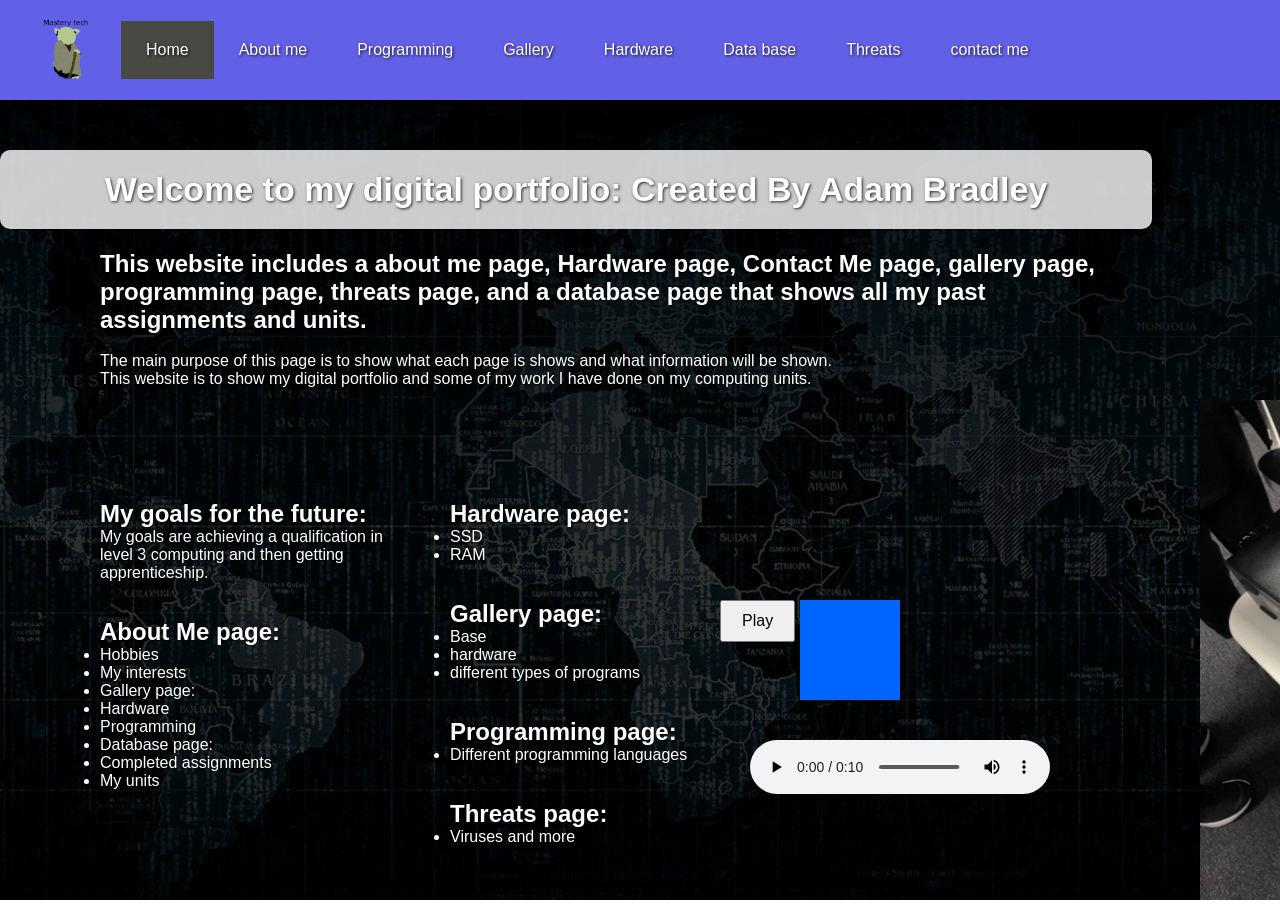
<file: Index.html>
<!DOCTYPE html>

<html lang="en"> 
<head>
    <title>My digital portoflio - Home</title>
    <meta name="viewport" content="width=device-width, initial-scale=1.0">
    <link rel="stylesheet" type="text/css" href="visuals.css">
    <link rel="icon" type="image/x-icon" href="Logo.ico">
    <meta charset="utf-8">
</head>
<body>
<div class="back">
    </div>
    
<div class="index"></div>
    <div class="box-area"></div>
        <div class="cube" id="b"></div>
        <div class="audio-container">
            <audio controls>
                <source src="Sound.mp3" type="audio/mpeg">
            </audio>
        </div>
<button class="play-button" onclick="document.getElementById('b').classList.add('move')">Play</button>

<div class="navbar">
    <div class="logo">
<a href="index.html"><img src="Logo.png" alt="Logo"></a>
    </div>
    <ul class="topnav">
        <li><a class="active" href="index.html">Home</a></li>
        <li><a href="aboutme.html">About me</a></li>
        <li><a href="programming.html">Programming</a></li>
        <li><a href="gallery.html">Gallery</a></li>
        <li><a href="hardware.html">Hardware</a></li>
        <li><a href="Database.html">Data base</a></li>
        <li><a href="Threats.html">Threats</a></li>
        <li><a href="Contactme.html" >contact me</a></li>
   </ul>
</div>

<div class="welcome">
<h1>Welcome to my digital portfolio: Created By Adam Bradley</h1>
</div>

<div class="main">
<h2>This website includes a about me page, Hardware page, Contact Me page, gallery page, programming page, threats page, and a database page that shows all my past assignments and units.</h2>
<br>
<p>The main purpose of this page is to show what each page is shows and what information will be shown.</p>
<p>This website is to show my digital portfolio and some of my work I have done on my computing units.</p>
</div>

<div class="goals">

<h2>My goals for the future:</h2>
<p> My goals are achieving a qualification in level 3 computing and then getting apprenticeship.</p>
<br><br>
<h2>About Me page:</h2>
<ul>
<li>Hobbies</li>
<li>My interests</li>
<li>Gallery page:</li>
<li>Hardware</li>
<li>Programming</li>
<li>Database page:</li>
<li>Completed assignments</li>
<li>My units</li>
</ul>
</div>

<div class="extracontent">
<h2>Hardware page:</h2>
<ul>
<li>SSD</li>
<li>RAM</li>
</ul>
<br><br>
<h2>Gallery page:</h2>
<ul>
<li>Base</li>
<li>hardware</li>
<li>different types of programs</li>
</ul>
<br><br>
<h2>Programming page:</h2>
<ul>
<li>Different programming languages</li>
</ul>
<br><br>
<h2>Threats page:</h2>
<ul>
<li>Viruses and more</li>
</ul>
</div>

<div class="base">
    <a href="gallery.html"><img src="base.jpg" alt="Image" width="400" height="500"></a>
</div>
</body>
</html>
</file>
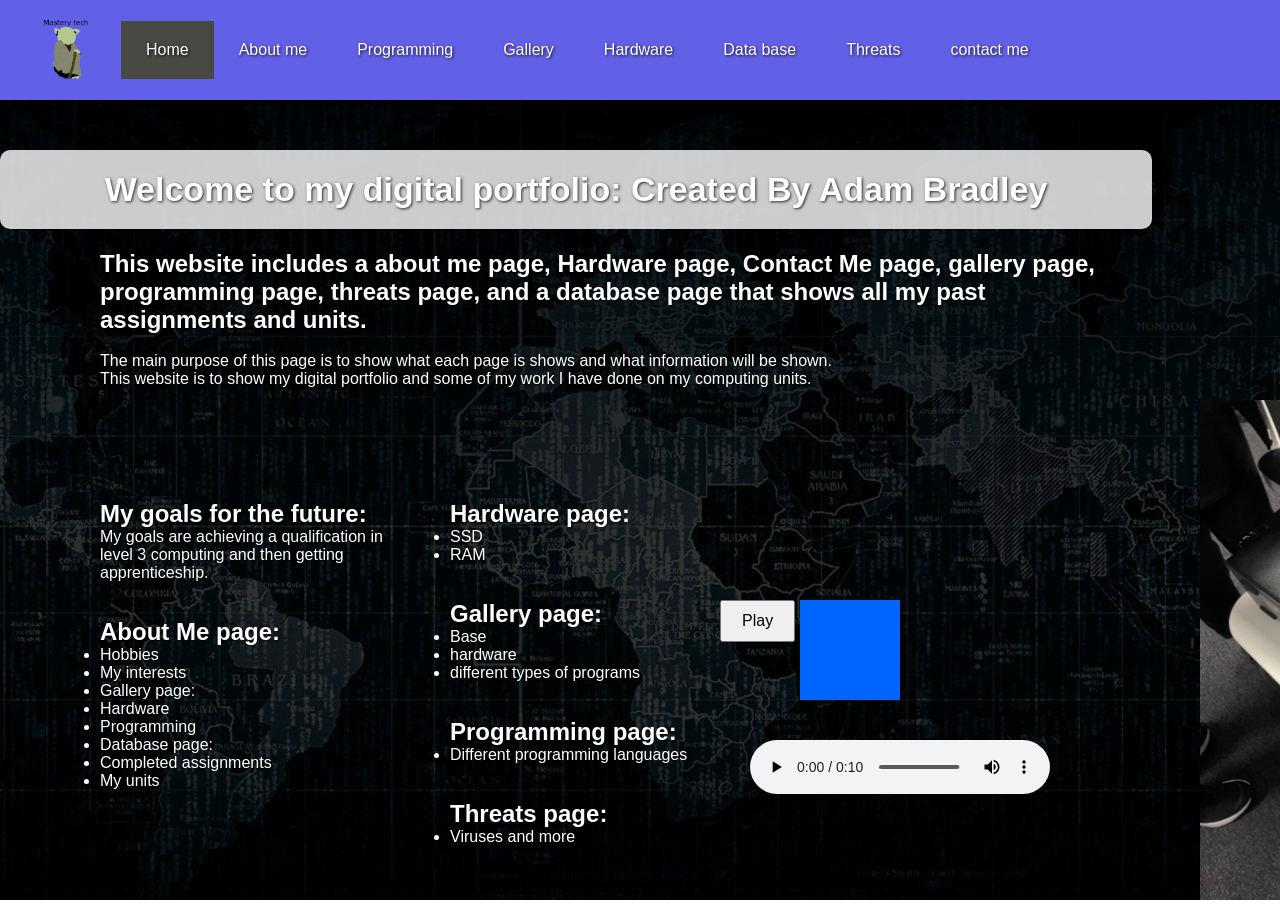
<file: index.html>
<!DOCTYPE html>

<html lang="en"> 
<head>
    <title>My digital portoflio - Home</title>
    <meta name="viewport" content="width=device-width, initial-scale=1.0">
    <link rel="stylesheet" type="text/css" href="visuals.css">
    <link rel="icon" type="image/x-icon" href="Logo.ico">
    <meta charset="utf-8">
</head>
<body>
<div class="back">
    </div>
    
<div class="index"></div>
    <div class="box-area"></div>
        <div class="cube" id="b"></div>
        <div class="audio-container">
            <audio controls>
                <source src="Sound.mp3" type="audio/mpeg">
            </audio>
        </div>
<button class="play-button" onclick="document.getElementById('b').classList.add('move')">Play</button>

<div class="navbar">
    <div class="logo">
<a href="index.html"><img src="Logo.png" alt="Logo"></a>
    </div>
    <ul class="topnav">
        <li><a class="active" href="index.html">Home</a></li>
        <li><a href="aboutme.html">About me</a></li>
        <li><a href="programming.html">Programming</a></li>
        <li><a href="gallery.html">Gallery</a></li>
        <li><a href="hardware.html">Hardware</a></li>
        <li><a href="Database.html">Data base</a></li>
        <li><a href="Threats.html">Threats</a></li>
        <li><a href="Contactme.html" >contact me</a></li>
   </ul>
</div>

<div class="welcome">
<h1>Welcome to my digital portfolio: Created By Adam Bradley</h1>
</div>

<div class="main">
<h2>This website includes a about me page, Hardware page, Contact Me page, gallery page, programming page, threats page, and a database page that shows all my past assignments and units.</h2>
<br>
<p>The main purpose of this page is to show what each page is shows and what information will be shown.</p>
<p>This website is to show my digital portfolio and some of my work I have done on my computing units.</p>
</div>

<div class="goals">

<h2>My goals for the future:</h2>
<p> My goals are achieving a qualification in level 3 computing and then getting apprenticeship.</p>
<br><br>
<h2>About Me page:</h2>
<ul>
<li>Hobbies</li>
<li>My interests</li>
<li>Gallery page:</li>
<li>Hardware</li>
<li>Programming</li>
<li>Database page:</li>
<li>Completed assignments</li>
<li>My units</li>
</ul>
</div>

<div class="extracontent">
<h2>Hardware page:</h2>
<ul>
<li>SSD</li>
<li>RAM</li>
</ul>
<br><br>
<h2>Gallery page:</h2>
<ul>
<li>Base</li>
<li>hardware</li>
<li>different types of programs</li>
</ul>
<br><br>
<h2>Programming page:</h2>
<ul>
<li>Different programming languages</li>
</ul>
<br><br>
<h2>Threats page:</h2>
<ul>
<li>Viruses and more</li>
</ul>
</div>

<div class="base">
    <a href="gallery.html"><img src="base.jpg" alt="Image" width="400" height="500"></a>
</div>
</body>
</html>
</file>
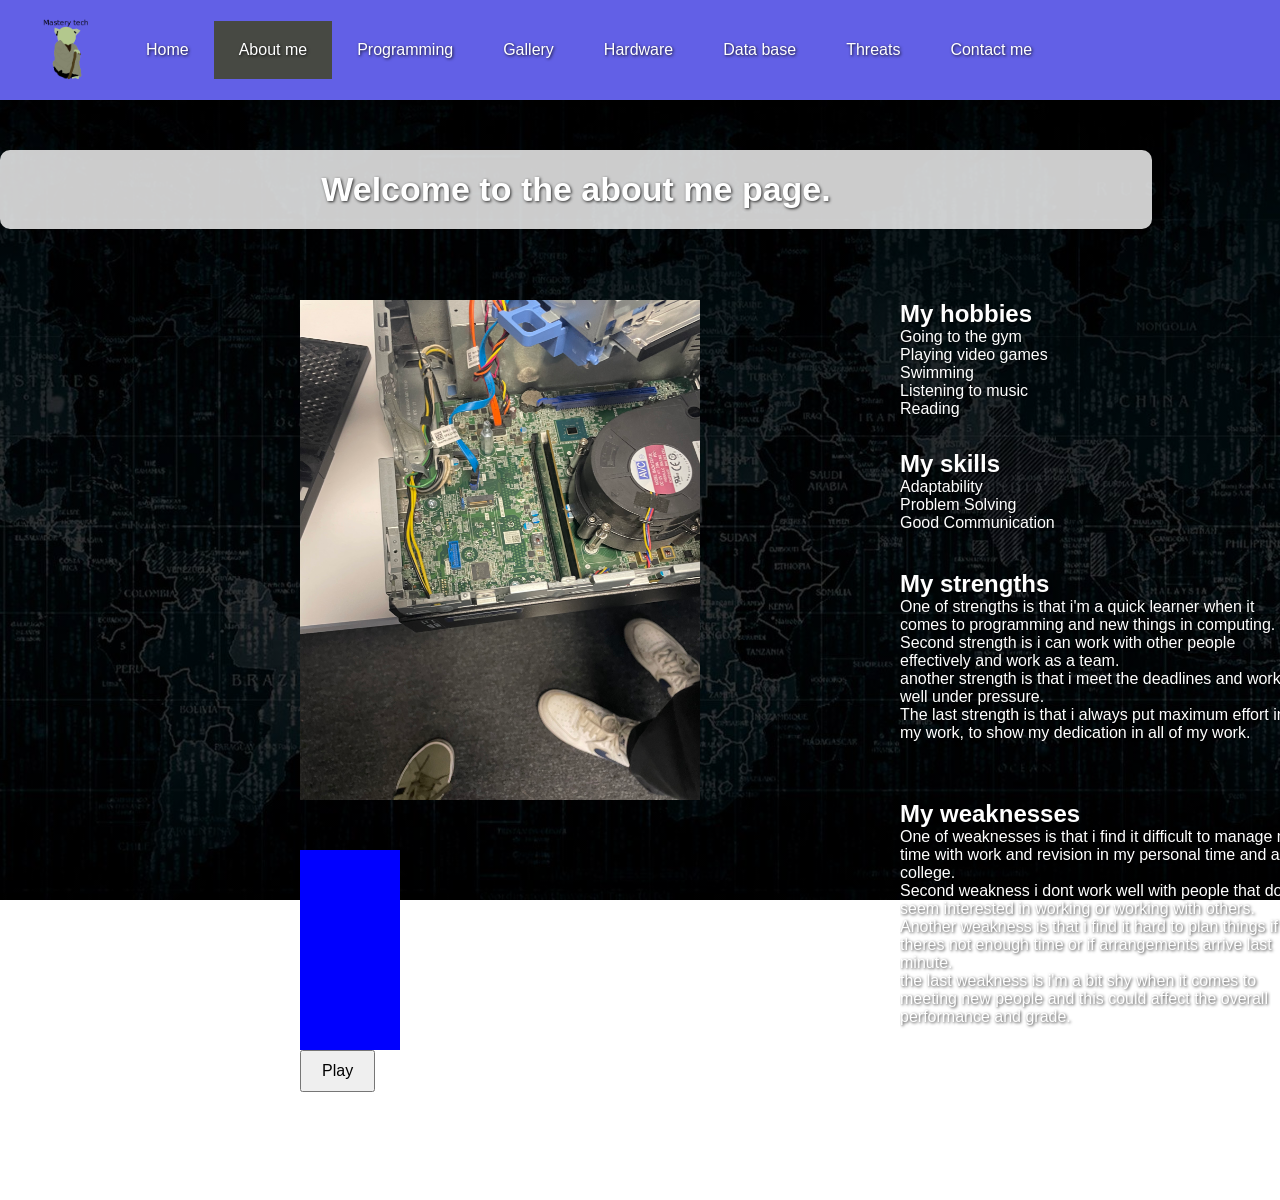
<file: aboutme.html>
<!DOCTYPE html>
<html lang="en">
 <head>
    <title>My digital portfolio - Gallery</title>
    <meta name="viewport" content="width=device-width,initial=1.0">
    <link rel="stylesheet" type="text/css" href="visuals.css">
    <link rel="icon" type="image/x-icon" href="Logo.ico">
    <meta charset="utf-8"> 
</head>

<body>
<div class="back">
    </div>
    
<div class="navbar">
           <div class="logo">
<a href="index.html"><img src="Logo.png" alt="Logo"></a>
    </div>
        <ul class="topnav">
            <li><a href="index.html">Home</a></li>
            <li><a class="active" href="aboutme.html">About me</a></li>
            <li><a href="programming.html">Programming</a></li>
            <li><a href="gallery.html">Gallery</a></li>
            <li><a href="hardware.html">Hardware</a></li>
            <li><a href="Database.html">Data base</a></li>
            <li><a href="Threats.html">Threats</a></li>
            <li><a href="Contactme.html">Contact me</a></li>

        </ul>
    </div>

 <div class="welcome">
<h1> Welcome to the about me page.</h1>
</div>

<div class="shape" id="b"></div>
    <button onclick="b.classList.add('move')">Play</button>

<div class="pc">
    <a href="gallery.html"><img src="pc.jpg" alt="pc" width="400" height="500">
        </a>
    </div>

<div class="Hobbies">  
<h2>My hobbies</h2>
<ul>
<li>Going to the gym</li>
<li>Playing video games</li>
<li>Swimming</li>
<li>Listening to music</li>
<li>Reading</li>
</ul>
</div>

<div class="skills02">
<h2>My skills</h2>
<ul>
<li>Adaptability</li>
<li>Problem Solving</li>
<li>Good Communication</li>
</ul>
</div>

<div class="strengths">
<h2>My strengths</h2>
<p>One of strengths is that i'm a quick learner when it comes to programming and new things in computing.</p>
<p>Second strength is i can work with other people effectively and work as a team.</p>
<p>another strength is that i meet the deadlines and work well under pressure.</p>
<p>The last strength is that i always put maximum effort in my work, to show my dedication in all of my work.</p>
</div>
<div class="weaknesses">
<h2>My weaknesses</h2>
<p>One of weaknesses is that i find it difficult to manage my time with work and revision in my personal time and at college.</p>
<p>Second weakness i dont work well with people that don't seem interested in working or working with others.</p>
<p>Another weakness is that i find it hard to plan things if theres not enough time or if arrangements arrive last minute.</p>
<p>the last weakness is i'm a bit shy when it comes to meeting new people and this could affect the overall performance and grade.</p>
</div>
</body>
</html>
</file>
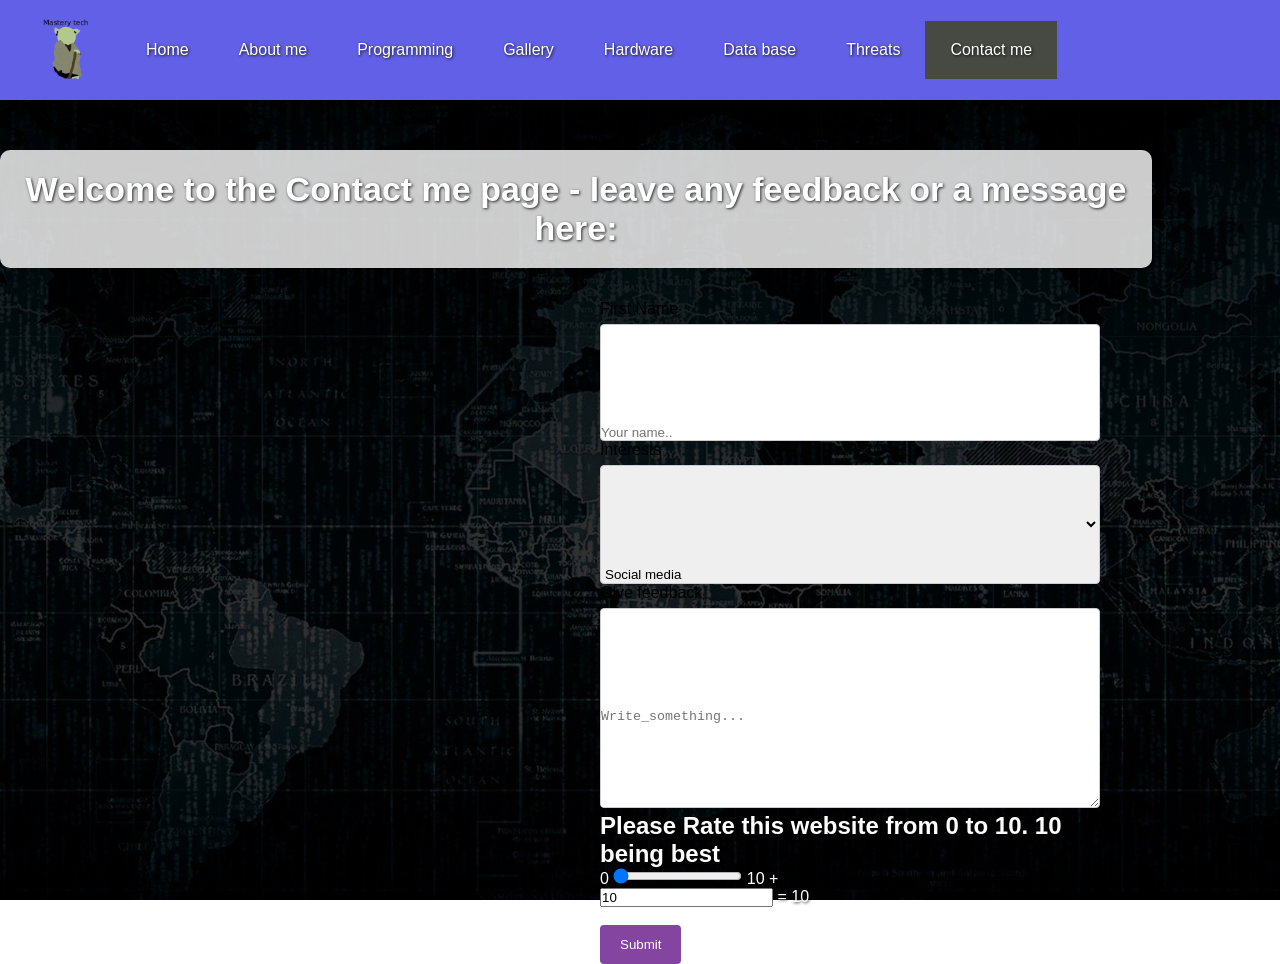
<file: Contactme.html>
<!DOCTYPE html>
<html lang="en">
<head>
        <meta charset="utf-8"> 
        <title>My digital portfoilo - Contact me </title>
        <meta name="viewport" content="width=device-width, initial-scale=1.0">
        <link rel="stylesheet" type="text/css" href="visuals.css">
         <link rel="icon" type="image/x-icon" href="Logo.ico">
        
</head>
<body>
<div class="back">
    </div>
    
<div class="navbar">
       <div class="logo">
<a href="index.html"><img src="Logo.png" alt="Logo"></a>
    </div>
        <ul class="topnav">
            <li><a href="index.html">Home</a></li>
            <li><a href="aboutme.html">About me</a></li>
            <li><a href="programming.html">Programming</a></li>
            <li><a href="gallery.html">Gallery</a></li>
            <li><a href="hardware.html">Hardware</a></li>
            <li><a href="Database.html">Data base</a></li>
            <li><a href="Threats.html">Threats</a></li>
            <li><a class="active" href="Contactme.html">Contact me</a></li>
        </ul>
    </div>
<div class="welcome">
    <h1>Welcome to the Contact me page - leave any feedback or a message here:</h1>
</div>
<div class="holder">
    <form action="/action_thankyou.html" oninput="x.value=(parseInt(a.value)||0) 
    + (parseInt(b.value)||0)">

       <label for="fname">First Name</label>
        <input type="text" id="fname"
        name="firstname" placeholder="Your name..">
    <label for="interests">Interests</label>
        <select id="interests" name="interests">
            <option
    value="social media">Social media</option>
        <option value="programming">Programming</option>
        <option value="gaming">Gaming</option>
        </select>

        <label for="Give_feedback">Give feedback</label>
        <textarea id="Give_feedback" name="Give_feedback" placeholder="Write_something..." style="height:200px"></textarea>
        
    <div class="change">
    <h2>Please Rate this website from 0 to 10. 10 being best</h2>
    0
   
    <input type="range" id="a" name="a" value="0" min="0" max="10">
    10 +
    <br>
    <input type="number" id="b" name="b" value="10">
    =
    <output name="x" for="a b">10</output>
    </div>
    <br>
    <input type="submit" value="Submit">
    </form>
</div>

<script>
document.querySelector('form').addEventListener('submit', function(e) {
    e.preventDefault();
    window.location.href = 'thank_you.html';
});
</script>

</body>
</html>
</file>
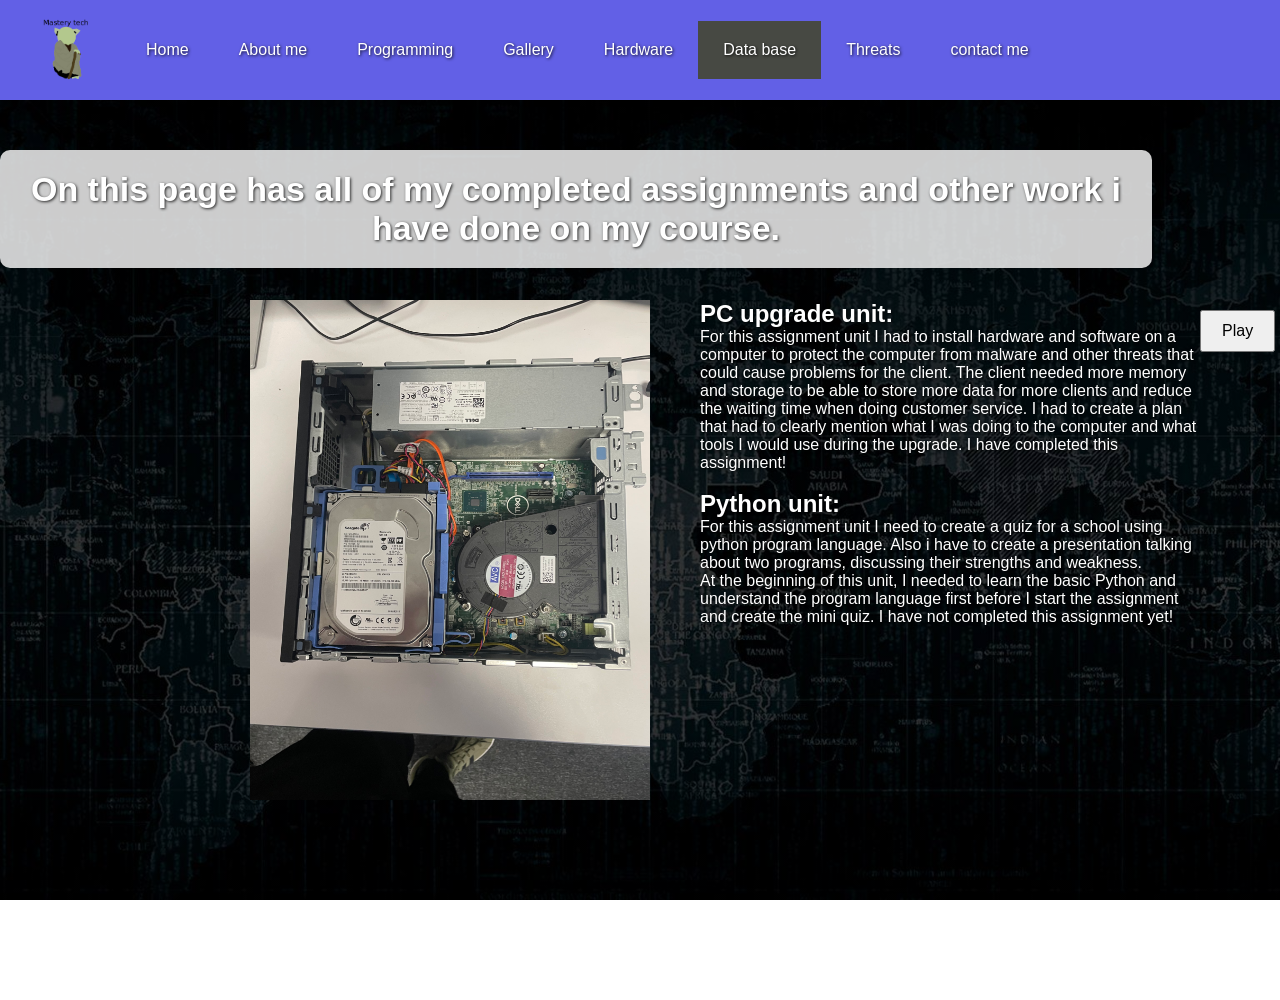
<file: Database.html>
<!DOCTYPE html>
<html lang="en"> 
<head>
        <title>My digital porfolio - Data base</title>
        <meta name="viewport" content="width=device-width, initial-scale=1.0">
        <link rel="stylesheet" type="text/css" href="visuals.css">
        <link rel="icon" type="image/x-icon" href="Logo.ico">
        <meta charset="utf-8">  
<style>
</style>
</head>
<body>
<div class="back">
    </div>
    
<div class="navbar">
           <div class="logo">
<a href="index.html"><img src="Logo.png" alt="Logo"></a>
    </div>
        <ul class="topnav">
            <li><a href="index.html">Home</a></li>
            <li><a href="aboutme.html">About me</a></li>
            <li><a href="programming.html">Programming</a></li>
            <li><a href="gallery.html">Gallery</a></li>
            <li><a href="hardware.html">Hardware</a></li>
            <li><a class="active" href="Database.html">Data base</a></li>
            <li><a href="Threats.html">Threats</a></li>
            <li><a href="Contactme.html" >contact me</a></li>
        </ul>
    </div>
<div class="welcome">
    <h1 class="h1">On this page has all of my completed assignments and other work i have done on my course.</h1>
</div>

<div class="topview">
    <a href="gallery.html"><img src="insideview.jpg" alt="pc" width="400" height="500"></a>
</div>

<div class="message">
<h2 class="h2">PC upgrade unit:</h2>
<p class="p">For this assignment unit I had to install hardware and software on a computer to protect the computer from malware and other threats that could cause problems for the client. The client needed more memory and storage to be able to store more data for more clients and reduce the waiting time when doing customer service. I had to create a plan that had to clearly mention what I was doing to the computer and what tools I would use during the upgrade. I have completed this assignment!</p>
<br>
<h2 class="h2">Python unit:</h2>
<p class="p">For this assignment unit I need to create a quiz for a school using python program language. Also i have to create a presentation talking about two programs, discussing their strengths and weakness.</p>
<p class="p">At the beginning of this unit, I needed to learn the basic Python and understand the program language first before I start the assignment and create the mini quiz. I have not completed this assignment yet!</p>
</div>
<button class="blue-btn" onclick="document.getElementById('b').classList.add('move')">Play</button>
<div class="blue" id="b"></div>

</body>
</html>
</file>
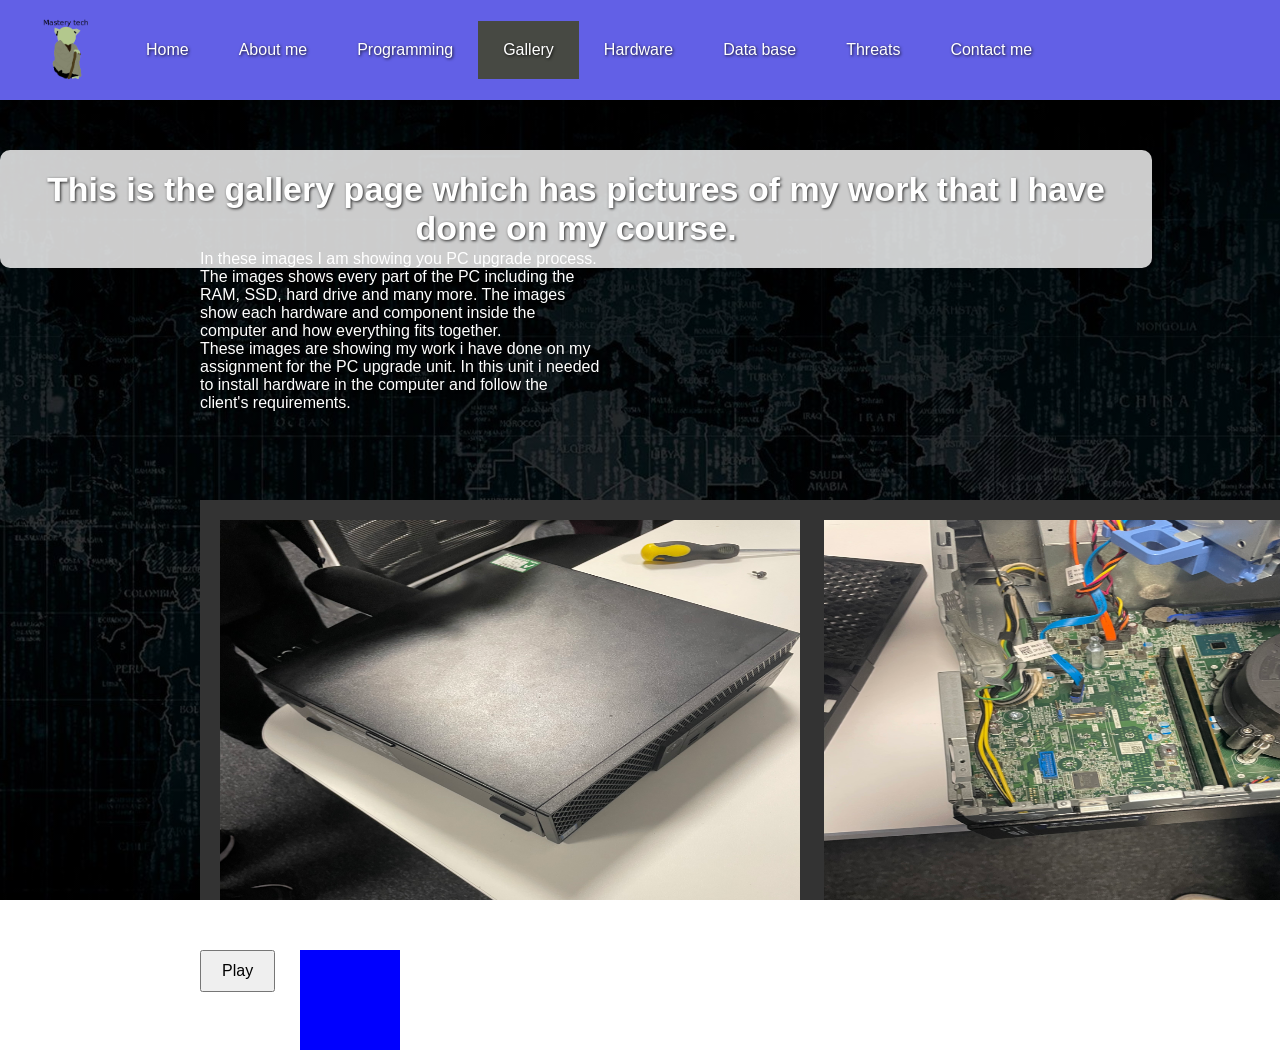
<file: gallery.html>
<!DOCTYPE html>
<html lang="en">
 <head>
    <title>My digital portfolio - Gallery</title>
    <meta name="viewport" content="width=device-width,initial=1.0">
    <link rel="stylesheet" type="text/css" href="visuals.css">
    <link rel="icon" type="image/x-icon" href="Logo.ico">
    <meta charset="utf-8"> 
</head>

<body>
<div class="back">
    </div>

<div class="navbar">
       <div class="logo">
<a href="index.html"><img src="Logo.png" alt="Logo"></a>
    </div>
        <ul class="topnav">
            <li><a href="index.html">Home</a></li>
            <li><a href="aboutme.html">About me</a></li>
            <li><a href="programming.html">Programming</a></li>
            <li><a class="active" href="gallery.html">Gallery</a></li>
            <li><a href="hardware.html">Hardware</a></li>
            <li><a href="Database.html">Data base</a></li>
            <li><a href="Threats.html">Threats</a></li>
            <li><a href="Contactme.html">Contact me</a></li>
            
        </ul>
    </div>
<div class="welcome">
    <h1 class="h1">This is the gallery page which has pictures of my work that I have done on my course.</h1>
</div>
<div class="opening">
    <p class="p">In these images I am showing you PC upgrade process. The images shows every part of the PC including the RAM, SSD, hard drive and many more. The images show each hardware and component inside the computer and how everything fits together.</p>
    <p class="p">These images are showing my work i have done on my assignment for the PC upgrade unit. In this unit i needed to install hardware in the computer and follow the client's requirements.</p>
</div>

<div class="scroll-container">
    <img src="base.jpg" alt="computer base"
 width="600" height="400">
<img src="pc.jpg" alt="pc"
    width="600" height="400">
<img src="insideview.jpg" alt="inside the pc"
    width="600" height="400">
<img src="ssd.jpg" alt="SSD"
    width="600" height="400">
<img src="ram.jpg" alt="Ram"
    width="600" height="400">
</div>
<button class="figure-wrd" onclick="document.getElementById('move').classList.add('move')">Play</button>
<div class="figure" id="move"></div>
</body>
</html>
</file>
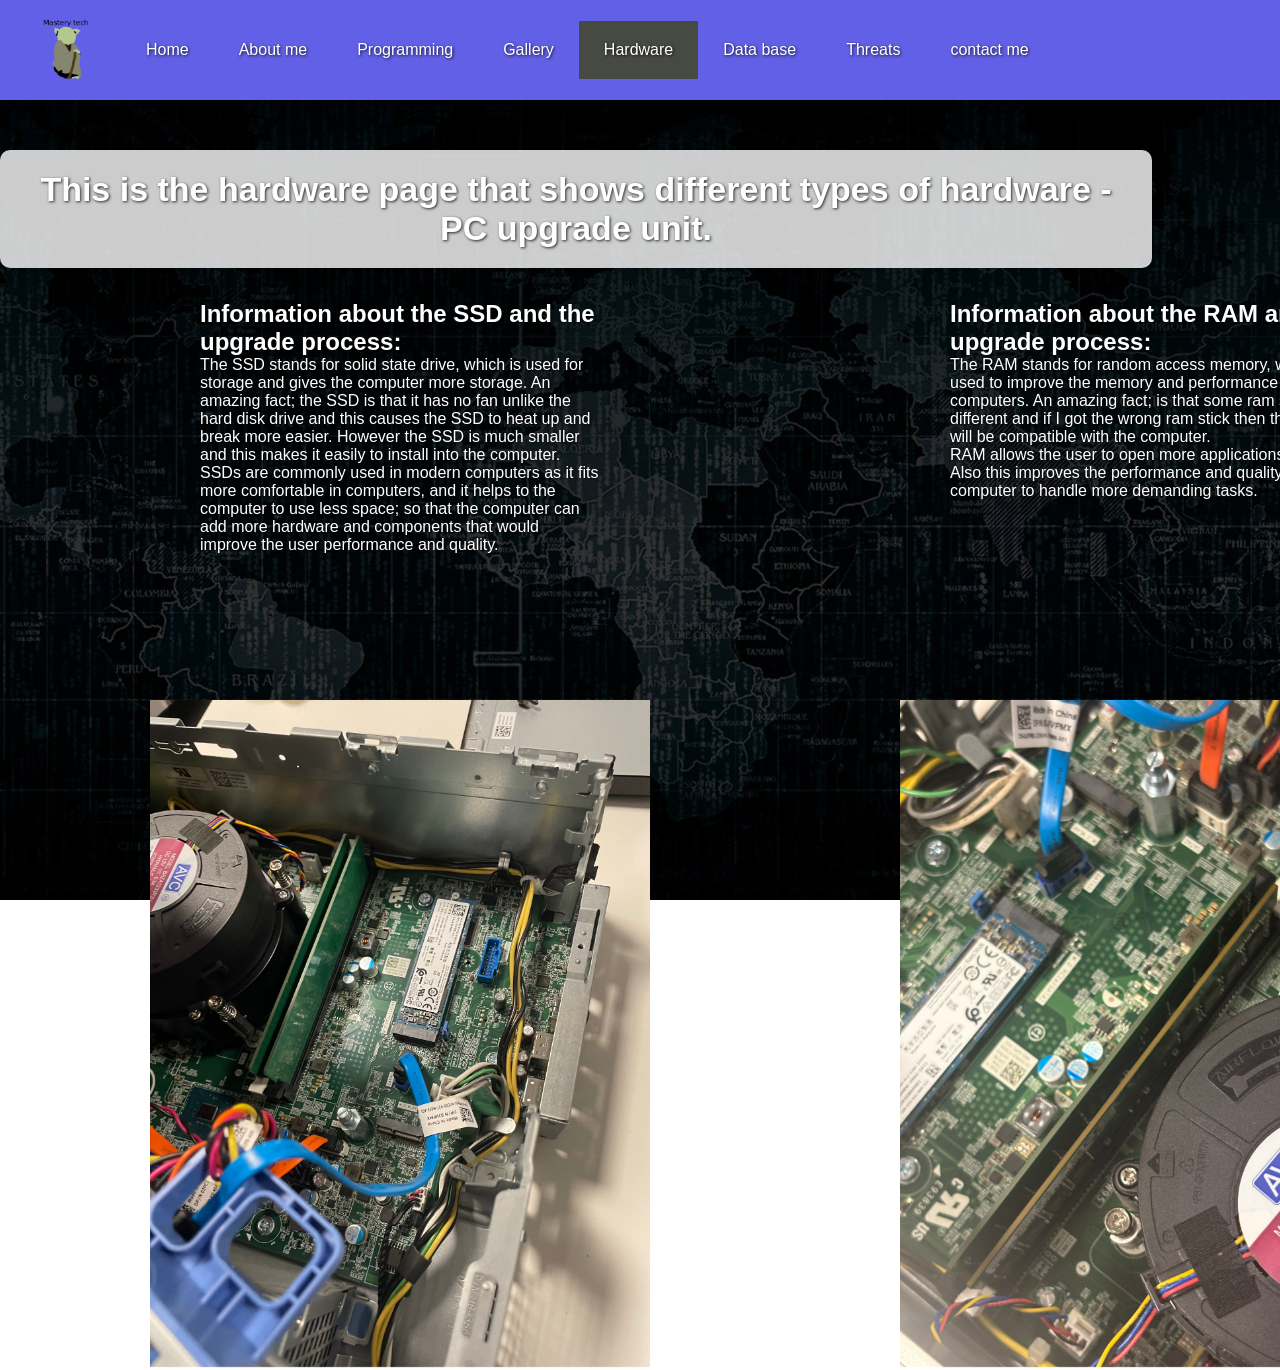
<file: Hardware.html>
<!DOCTYPE html>

<html lang="en"> 
<head>
    <title>My digital portfolio - Hardware</title>
    <meta name="viewport" content="width=device-width, initial-scale=1.0">
    <link rel="stylesheet" type="text/css" href="visuals.css">
    <link rel="icon" type="image/x-icon" href="Logo.ico">
    <meta charset="utf-8"> 
</head>

<body>
<div class="back">
    </div>
    
<div class="container">
    <img src="ssd.jpg" alt="SSD" class="image1">
    <div class="overlay1">
        <div class="text1">This is a SSD that refers to solid state drive.</div>
    </div>
</div>
<div class="ram">
    <img src="ram.jpg" alt="RAM" class="image2">
    <div class="overlay2">
        <div class="text2">This is RAM that refers to random access memory.</div>
    </div>
</div>

<div class="navbar">
         <div class="logo">
<a href="index.html"><img src="Logo.png" alt="Logo"></a>
    </div>
        <ul class="topnav">
            <li><a href="index.html">Home</a></li>
            <li><a href="aboutme.html">About me</a></li>
            <li><a href="programming.html">Programming</a></li>
            <li><a href="gallery.html">Gallery</a></li>
            <li><a class="active" href="hardware.html">Hardware</a></li>
            <li><a href="Database.html">Data base</a></li>
            <li><a href="Threats.html">Threats</a></li>
            <li><a href="Contactme.html" >contact me</a></li>
        </ul>
    </div>
<div class="welcome">
    <h1 class="h1">This is the hardware page that shows different types of hardware - PC upgrade unit.</h1>
</div>
<div class="context1">
    <h2 class="h2">Information about the SSD and the upgrade process:</h2>
    <p class="p">The SSD stands for solid state drive, which is used for storage and gives the computer more storage. An amazing fact; the SSD is that it has no fan unlike the hard disk drive and this causes the SSD to heat up and break more easier. However the SSD is much smaller and this makes it easily to install into the computer.</p>
    <p class="p">SSDs are commonly used in modern computers as it fits more comfortable in computers, and it helps to the computer to use less space; so that the computer can add more hardware and components that would improve the user performance and quality.</p>
</div>
<div class="context2">
    <h2 class="h2">Information about the RAM and the upgrade process:</h2>
    <p class="p">The RAM stands for random access memory, which is used to improve the memory and performance of computers. An amazing fact; is that some ram sticks are different and if I got the wrong ram stick then the RAM will be compatible with the computer.</p>
    <p class="p">RAM allows the user to open more applications at once. Also this improves the performance and quality of the computer to handle more demanding tasks.</p>
</div>

</body>
</html>
</file>
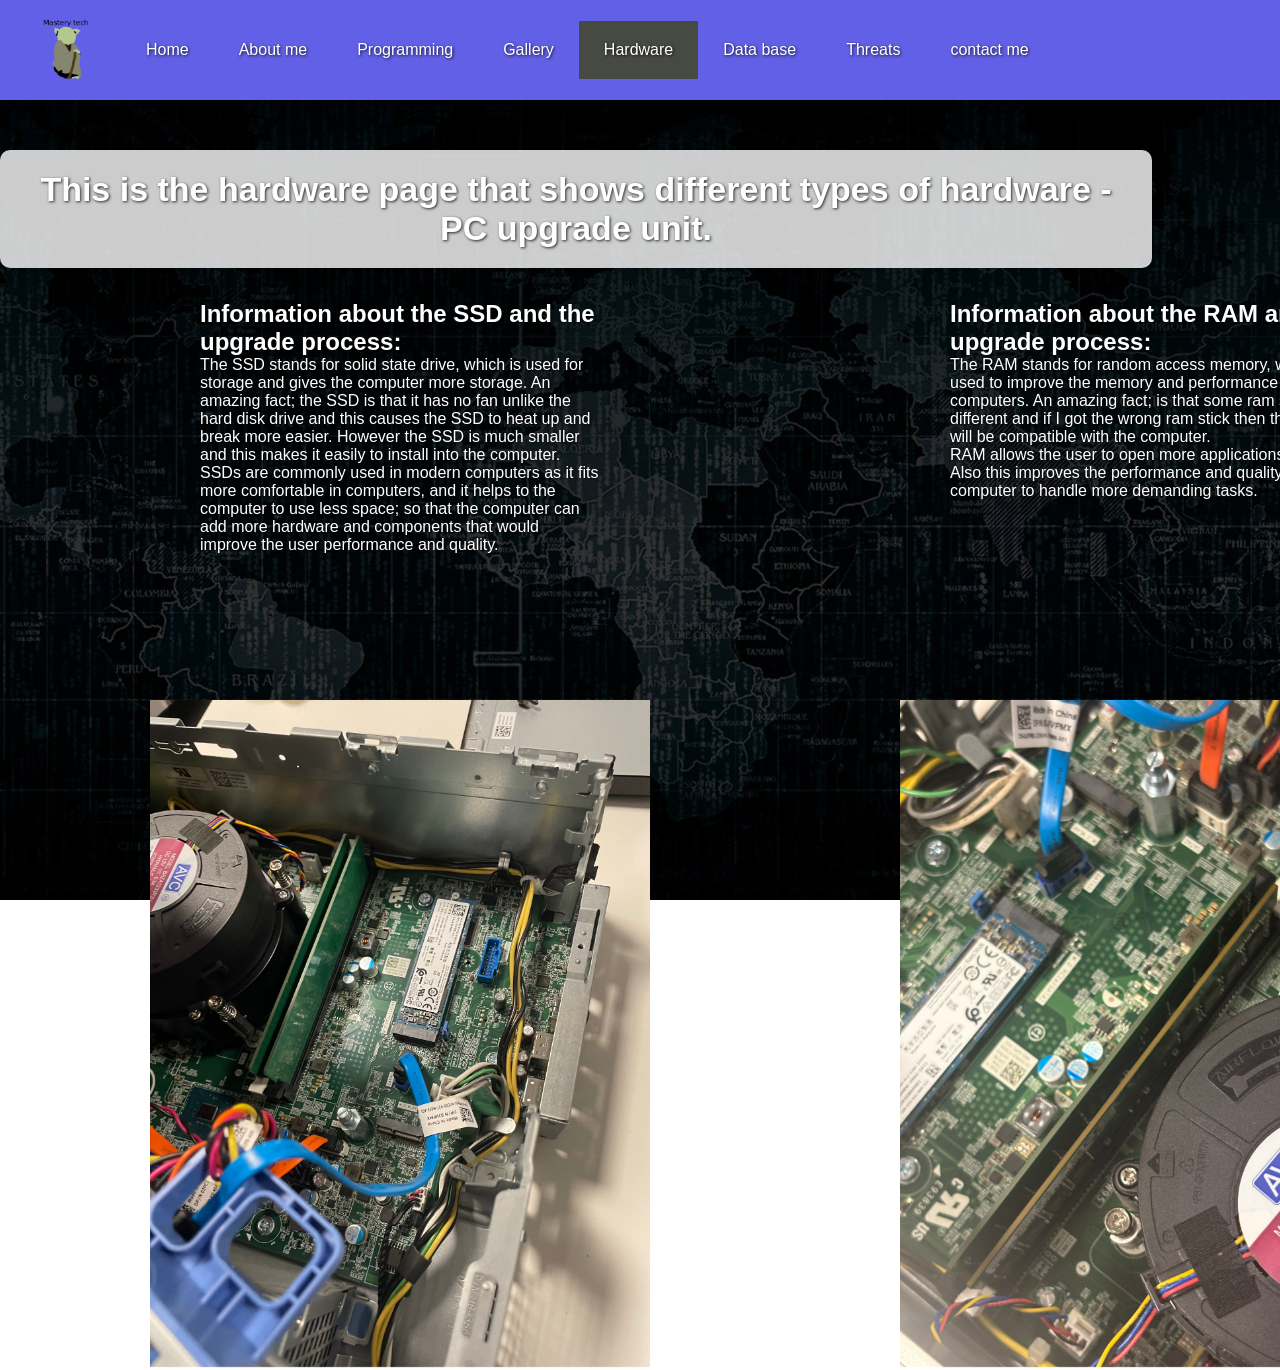
<file: hardware.html>
<!DOCTYPE html>

<html lang="en"> 
<head>
    <title>My digital portfolio - Hardware</title>
    <meta name="viewport" content="width=device-width, initial-scale=1.0">
    <link rel="stylesheet" type="text/css" href="visuals.css">
    <link rel="icon" type="image/x-icon" href="Logo.ico">
    <meta charset="utf-8"> 
</head>

<body>
<div class="back">
    </div>
    
<div class="container">
    <img src="ssd.jpg" alt="SSD" class="image1">
    <div class="overlay1">
        <div class="text1">This is a SSD that refers to solid state drive.</div>
    </div>
</div>
<div class="ram">
    <img src="ram.jpg" alt="RAM" class="image2">
    <div class="overlay2">
        <div class="text2">This is RAM that refers to random access memory.</div>
    </div>
</div>

<div class="navbar">
         <div class="logo">
<a href="index.html"><img src="Logo.png" alt="Logo"></a>
    </div>
        <ul class="topnav">
            <li><a href="index.html">Home</a></li>
            <li><a href="aboutme.html">About me</a></li>
            <li><a href="programming.html">Programming</a></li>
            <li><a href="gallery.html">Gallery</a></li>
            <li><a class="active" href="hardware.html">Hardware</a></li>
            <li><a href="Database.html">Data base</a></li>
            <li><a href="Threats.html">Threats</a></li>
            <li><a href="Contactme.html" >contact me</a></li>
        </ul>
    </div>
<div class="welcome">
    <h1 class="h1">This is the hardware page that shows different types of hardware - PC upgrade unit.</h1>
</div>
<div class="context1">
    <h2 class="h2">Information about the SSD and the upgrade process:</h2>
    <p class="p">The SSD stands for solid state drive, which is used for storage and gives the computer more storage. An amazing fact; the SSD is that it has no fan unlike the hard disk drive and this causes the SSD to heat up and break more easier. However the SSD is much smaller and this makes it easily to install into the computer.</p>
    <p class="p">SSDs are commonly used in modern computers as it fits more comfortable in computers, and it helps to the computer to use less space; so that the computer can add more hardware and components that would improve the user performance and quality.</p>
</div>
<div class="context2">
    <h2 class="h2">Information about the RAM and the upgrade process:</h2>
    <p class="p">The RAM stands for random access memory, which is used to improve the memory and performance of computers. An amazing fact; is that some ram sticks are different and if I got the wrong ram stick then the RAM will be compatible with the computer.</p>
    <p class="p">RAM allows the user to open more applications at once. Also this improves the performance and quality of the computer to handle more demanding tasks.</p>
</div>

</body>
</html>
</file>
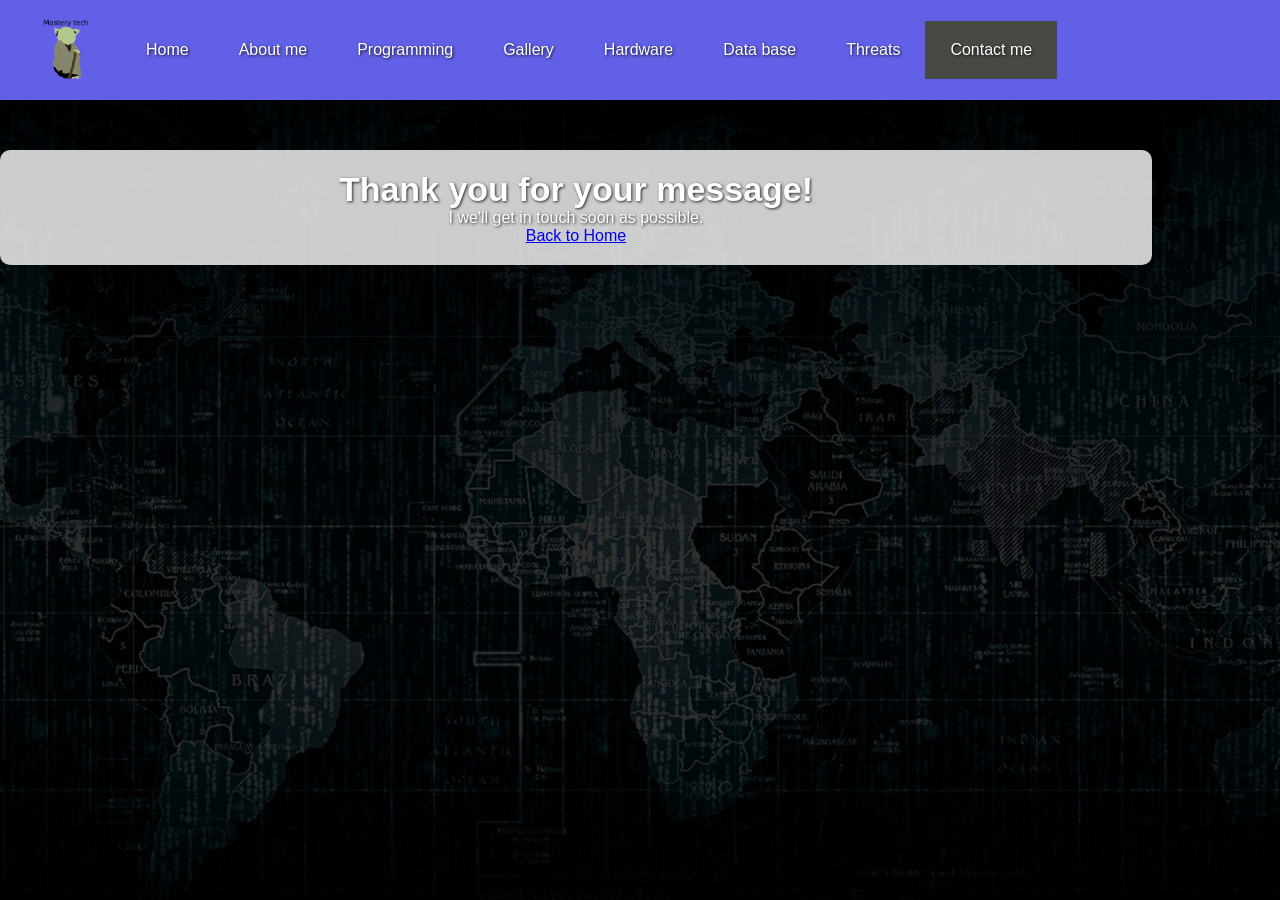
<file: thank_you.html>
<!DOCTYPE html>
<html lang="en">
<head>
    <meta charset="utf-8"> 
    <title>My digital portoflio - Thank you</title>
    <meta name="viewport" content="width=device-width,initial=1.0">
    <link rel="stylesheet" type="text/css" href="visuals.css">
    <link rel="icon" type="image/x-icon" href="Logo.ico">
</head>
<body>
<div class="back">
    </div>
    
    <div class="navbar">
           <div class="logo">
<a href="index.html"><img src="Logo.png" alt="Logo"></a>
    </div>
        <ul class="topnav">
            <li><a href="index.html">Home</a></li>
            <li><a href="aboutme.html">About me</a></li>
            <li><a href="programming.html">Programming</a></li>
            <li><a href="gallery.html">Gallery</a></li>
            <li><a href="hardware.html">Hardware</a></li>
            <li><a href="Database.html">Data base</a></li>
            <li><a href="Threats.html">Threats</a></li>
            <li><a class="active" href="Contactme.html">Contact me</a></li>
        </ul>
    </div>
<div class="welcome">
    <h1 class="h1">Thank you for your message!</h1>
    <p class="p">I we'll get in touch soon as possible.</p>
    <a href="index.html">Back to Home</a>
</div>
</body>
</file>
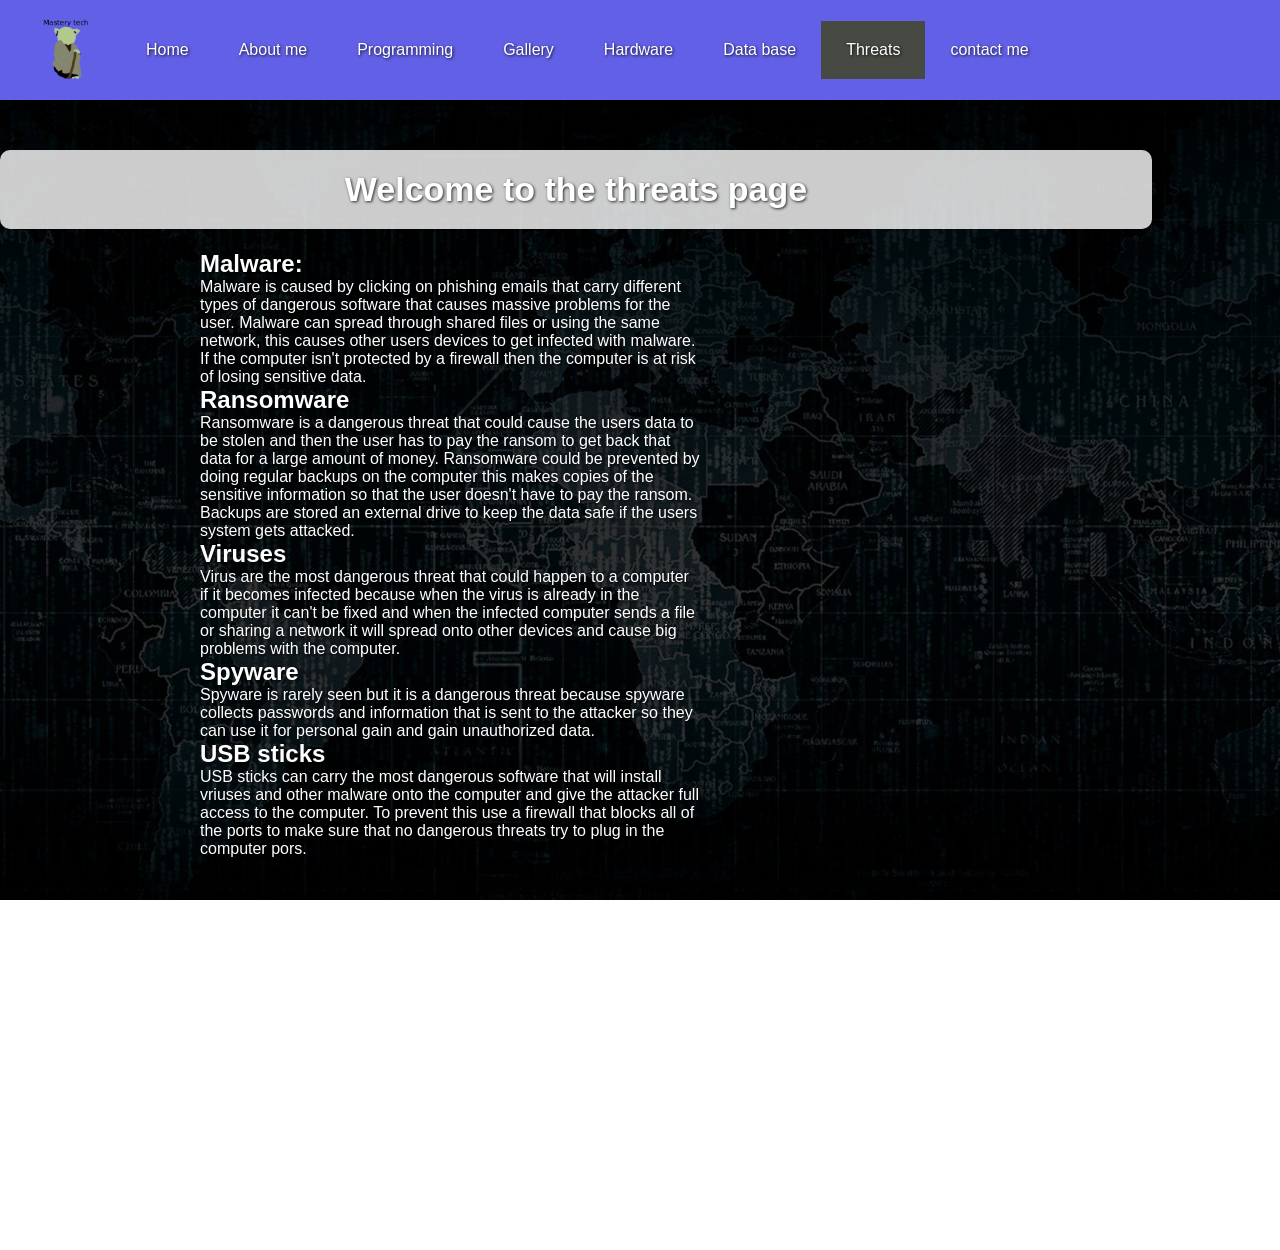
<file: Threats.html>
<!DOCTYPE html>
<html lang="en">
    <head>
        <title>My digital portfolio - Threats</title>
        <meta name="viewport" content="width=device-width, initial-scale=1.0">
        <link rel="stylesheet" type="text/css" href="visuals.css">
         <link rel="icon" type="image/x-icon" href="Logo.ico">
        <meta charset="utf-8">
</head>

<body>
<div class="back"></div>

<div class="navbar">
           <div class="logo">
<a href="index.html"><img src="Logo.png" alt="Logo"></a>
    </div>
        <ul class="topnav">
            <li><a href="index.html">Home</a></li>
            <li><a href="aboutme.html">About me</a></li>
            <li><a href="programming.html">Programming</a></li>
            <li><a href="gallery.html">Gallery</a></li>
            <li><a href="hardware.html">Hardware</a></li>
            <li><a href="Database.html">Data base</a></li>
            <li><a class="active" href="Threats.html">Threats</a></li>
            <li><a href="Contactme.html" >contact me</a></li>
        </ul>
    </div>
<div class="welcome">
    <h1 class="h1">Welcome to the threats page</h1>
</div>
<div class="programs">
    <h2>Malware:</h2>
    <p>Malware is caused by clicking on phishing emails that carry different types of dangerous software that causes massive problems for the user. Malware can spread through shared files or using the same network, this causes other users devices to get infected with malware. If the computer isn't protected by a firewall then the computer is at risk of losing sensitive data.</p>
    <h2>Ransomware</h2>
    <p>Ransomware is a dangerous threat that could cause the users data to be stolen and then the user has to pay the ransom to get back that data for a large amount of money. Ransomware could be prevented by doing regular backups on the computer this makes copies of the sensitive information so that the user doesn't have to pay the ransom. Backups are stored an external drive to keep the data safe if the users system gets attacked. </p>
    <h2>Viruses</h2>
    <p>Virus are the most dangerous threat that could happen to a computer if it becomes infected because when the virus is already in the computer it can't be fixed and when the infected computer sends a file or sharing a network it will spread onto other devices and cause big problems with the computer.</p>
    <h2>Spyware</h2>
    <p>Spyware is rarely seen but it is a dangerous threat because spyware collects passwords and information that is sent to the attacker so they can use it for personal gain and gain unauthorized data.</p>
    <h2>USB sticks</h2>
    <p>USB sticks can carry the most dangerous software that will install vriuses and other malware onto the computer and give the attacker full access to the computer. To prevent this use a firewall that blocks all of the ports to make sure that no dangerous threats try to plug in the computer pors.</p>
</div>
</body>
</html>
</file>
<file: visuals.css>
*{
    margin: 0;
    padding: 0;
    box-sizing: border-box;
}

.back {
    background-image: url("Background.jpg");
    background-image: linear-gradient(rgba(0,0,0,0.5), rgba(0,0,0,0.5)), url("Background.jpg");
    background-size: cover;
    background-position: center;
    background-attachment: fixed;
    position: fixed;
    top: 0;
    left: 0;
    width: 100%;
    height: 100%;
    z-index: -1;
}

ul.topnav li {float: left;}

ul.topnav li a{
    display: block;
    color: #fff;
    text-align: center;
    padding: 20px 25px;
    text-decoration: none;
    background-color: transparent;
}
ul.topnav li a:hover:not(.active) {background-color: rgba(255, 255, 255, 0.2);}

ul.topnav li a.active {background-color: #474943}

@media screen and (max-width: 600px) {
    ul.topnav li.right,
    ul.topnav li {float: none;}
}
ul.topnav{
list-style-type: none;
margin: 0;
padding: 0;
display: flex;
box-sizing: border-box;
flex-grow: 1;
overflow: auto; 
}

.navbar{
    position: absolute;
    top: 0;
    left: 0;
    width: 100%;
    height: 100px;
    overflow-x: hidden;
    background-color: #6260E6;
    display: flex;
    align-items: center;
    justify-content: flex-start;
    padding: 0 40px;
    z-index: 100;
      }

.logo{
    top: 0px;
    left: 0px;
    width: auto;
    height: 70px;
    margin-right: 30px;;
    cursor: pointer;
    transition: 0.3s;
    z-index: 1;
    display: flex;
}

.logo img {
    height: 70px;
    width: auto;
}

.logo a:hover {
    transform: scale(1.1);
}

.welcome{
    top: 150px;
    margin-left: auto;
    color: #6260E6;
    width: 90%;
    height: auto;
    position: absolute;
    overflow: hidden;
    word-wrap: break-word;
    text-align: center;
    z-index: 10;
}

.main{
    position: relative;
    margin-top: 250px;
    margin-left: 100px;
    height: 400px;
    width: 80%;
    z-index: 3;
    word-wrap: break-word;
}

.goals{
    position: absolute;
    left: 100px;
    top: 500px;
    width: 300px;
    height: 400px;
    color: rgb(117, 28, 117);
    z-index: 4;
    word-wrap: break-word;
}

.extracontent{
    position: absolute;
    left: 450px;
    top: 500px;
    width: 300px;
    height: 400px;
    color: rgb(117, 28, 117);
    z-index: 4;
    word-wrap: break-word;
}

.content-row {
    display: flex;
    margin-left: 100px;  
    margin-top: 60px;
    gap: 40px;
    flex-wrap: wrap;
}


.base{
    position: absolute;
    top: 400px;
    left: 1200px;
    z-index: 3;
}

h1 {
    font-family: Tahoma, sans-serif;
    font-size: 34px;
    color: rgb(117, 28, 117);
}
h2 {
    font-family: Tahoma, sans-serif;
    font-size: 24px;
    color: rgb(117, 28, 117);
}
p {
    font-family: Verdana, sans-serif;
    font-size: 16px;
    color: rgb(117, 28, 117);
}
li {
    font-family: Tahoma, sans-serif;
    font-size: 16px;
    color: rgb(117, 28, 117);
}



body {font-family: Tahoma, sans-serif;}
* {box-sizing: border-box;}
input[type=text], select, textarea {
    width: 100%;
    left: 200px;
    padding-top:100px;
    border: 1px solid #ccc;
    border-radius: 4px;
    box-sizing: border-box;
    margin-top: 6px;
    resize: vertical;
    z-index: 2;
}

input[type=submit] {
    background-color: #6260E6;
    color: white;
    padding: 12px 20px;
    border: none;
    border-radius: 1000px;
    cursor: pointer;
    z-index: 2;
}

input[type=submit]:hover {
    background-color: #6260E6;
    z-index: 2;
}

.button-area {
    position: absolute;
    top: 500px;
    left: 800px;
    width: 220px;
    height: 160px;
}
.play-button {
    position: absolute;
    top: 600px;
    left: 720px;
    padding: 10px 20px;
    font-size: 16px;
    z-index: 11;
}

.cube.move{ animation: slide 3s forwards;}
.cube{
    position: absolute;
    width: 100px;
    height: 100px;
    background-color: rgb(0, 102, 255);
    top: 600px;
    left: 800px;
    z-index: 7;
}
.button-area button{
    position: absolute;
    top: 110px;
    left: 0px;
    padding: 10px 20px;
    font-size: 16px;
    z-index: 11;
}

.audio-container{
margin-top: 20px;
width: 300px;
position: absolute;
top: 720px;
left: 750px;
z-index: 8;
}

.programs{
    position:absolute;
    top: 250px;
    left: 200px;
    width: 500px;
    height: 1000px;
    text-align: left;
    z-index: 6;
    overflow: hidden;
    word-wrap: break-word;
}

body.index {
    overflow: hidden;
}

.container {
    position: relative;
    width: 500px;
    height: 300px;
    left: 200px;
    top: 900px;
    margin-bottom: 40px;
    z-index: 3;

}

.image1{
  display: block;
  width: 100%;
  height: auto;
}

.overlay1 {
  position: absolute;
  top: 0;
  left: 0;
  height: 670px;
  width: 500px;
  opacity: 0;
  transition: .5s ease;
  background-color: #008CBA;
}

.container:hover .overlay1 {
  opacity: 1;
}

.text1 {
  color: white;
  font-size: 20px;
  position: absolute;
  top: 50%;
  left: 50%;
  transform: translate(-50%, -50%);
  transform: translate(-50%, -50%);
  transform: translate(-50%, -50%);
  text-align: center;
}

.ram {
    position: relative;
    width: 500px;
    height: 300px;
    left: 900px;
    top: 550px;
    margin-bottom: 40px;
    z-index: 3;
}

.image2 {
  display: block;
  width: 100%;
  height: auto;
}

.overlay2 {
  position: absolute;
  top: 0;
  left: 0;
  height: 670px;
  width: 500px;
  opacity: 0;
  transition: .5s ease;
  background-color: #008CBA;
}

.ram:hover .overlay2 {
  opacity: 2;
}

.context1{
    position:absolute;
    top: 300px;
    left: 200px;
    width: 400px;
    height: 400px;
    z-index: 7;
    overflow: hidden;
    word-wrap: break-word;
}

.context2{
    position:absolute;
    top: 300px;
    left: 950px;
    width: 400px;
    height: 400px;
    z-index: 8;
    overflow: hidden;
    word-wrap: break-word;
}

.text2 {
  color: white;
  font-size: 20px;
  position: absolute;
  top: 50%;
  left: 50%;
  transform: translate(-50%, -50%);
  transform: translate(-50%, -50%);
  transform: translate(-50%, -50%);
  text-align: center;
}

.container {
    position: absolute;
    width: 500px;
    height: 300px;
    left: 150px;
    top: 700px;
    margin-bottom: 40px;
    z-index: 3;

}

.image1{
  display: block;
  width: 100%;
  height: auto;
}


.overlay1 {
  position: absolute;
  top: 0;
  left: 0;
  width: 500px;
  opacity: 0;
  transition: .5s ease;
  background-color: #008CBA;
}

.container:hover .overlay1 {
  opacity: 1;
}

.text1 {
  color: white;
  font-size: 20px;
  position: absolute;
  top: 50%;
  left: 50%;
  transform: translate(-50%, -50%);
  transform: translate(-50%, -50%);
  transform: translate(-50%, -50%);
  text-align: center;
}

.ram {
    position: absolute;
    width: 500px;
    height: 300px;
    left: 900px;
    top: 700px;
    margin-bottom: 40px;
    z-index: 3;
}
.image2 {
  display: block;
  width: 100%;
  height: auto;
}

.overlay2 {
  position: absolute;
  top: 0;
  left: 0;
  width: 500px;
  opacity: 0;
  transition: .5s ease;
  background-color: #008CBA;
}


input[type=submit] {
  background-color: #8345a0;
  color: white;
  padding: 12px 20px;
  border: none;
  border-radius: 4px;
  cursor: pointer;
}

input[type=submit]:hover {
  background-color: #8345a0;
}


.holder{
 position: relative;
    width: 500px;
    height: 300px;
    left: 600px;
    top: 300px;
    margin-bottom: 40px;
    z-index: 3;
}

.change {
    color: #ffff;
    text-shadow: 1px 1px 3px rgba(0, 0, 0, 0.8);
}

.topview{
    position: absolute;
    top: 300px;
    left: 250px;
    width: 600px;
    height: 700px;
    z-index: 4;
}

.message{
    position:absolute;
    top: 300px;
    left: 700px;
    width: 500px;
    height: 600px;
    z-index: 5;
    overflow: hidden;
    word-wrap: break-word;
}

.blue-btn {
    position: absolute;
    padding: 10px 20px; 
    font-size: 16px; 
    z-index: 15;
    top: 310px;
    left: 1200px;
}

.blue {
    width: 100px;
    height: 200px;
    background: blue;
    position: absolute;
    top: 300px;
    left: 1300px;
    z-index: 15;
}

.blue.move { animation: slideBlue 3s forwards;}

.languages{
    position:absolute;
    top: 750px;
    left: 200px;
    width: 400px;
    height: 500px;
    z-index: 4;
    overflow: hidden;
    word-wrap: break-word;
}

.colorshape-btn {
    width: 100px;
    height: 100px;
    top: 1500px;
    left: 450px;
    background: red;
    position: absolute;
    animation: moveBox 4s infinite;
    z-index: 9;
}

@keyframes moveBox {
    0% {left: 200px;; top:1300px; background:red; }
    25% {left:800px; top: 1300px; background:yellow;}
    50% {left:800px; top:1300px; background:blue; }
    75% {left:200px; top: 1300px; background:green;}
    100% {left:800px; top:1300px; background:red;}
}

.colorshape.move { animation: slide 2s forwards;}


.image01, .gallery{
    position: absolute;
    top: 300px;
    width: 500px;
    height: 400px;
    z-index: 10;
}

.image01 {left: 200px;}
.gallery {left: 800px;}

.gallery-img{
    width: 400px;
    height: 400px;
    cursor: pointer;
    transition: transform 0.2s ease;
    z-index: 12;
}
.gallery-img:hover {
    transform: scale(1.05);
}

.modal {
    z-index: 11;
}

body {font-family: Tahoma, sans-serif;}

#myImg {
    border-radius: 5px;
    cursor: pointer;
    transition: 0.3s;
}

#myImg:hover {opacity: 0.7;}

.modal {
    display: none;
    position: fixed;
    z-index: 100;
    padding-top: 100px;
    left: 0px;
    top: 0px;
    width: 100%;
    height: 100%;
    overflow: auto;
    background-color: rgb(0,0,0);
    background-color: rgba(0,0,0,0.9);
}

.modal-content {
    margin:auto;
    display: block;
    width: 80%;
    max-width: 700px;
}

#caption {
    margin: auto;
    display: block;
    width: 80%;
    max-width: 700px;
    text-align: center;
    color: #ccc;
    padding: 10px 0;
    height: 150px;
}

.modal-content, #caption {
    animation-name: zoom;
    animation-duration: 0.6s;
}

@keyframes zoom {
    from {transform:scale(0)}
    to {transform:scale(1)}
}

.close {
    position: absolute;
    top: 15px;
    right: 35px;
    color: #f1f1f1;
    font-size: 40px;
    font-weight: bold;
    transition: 0.3s;
    z-index: 101;
    background: rgba(0,0,0,0.7);
    border-radius: 5px;
    padding: 5px;
}

.close:hover,
.close:focus {
    color: #bbb;
    text-decoration: none;
    cursor: pointer;
}
@media only screen and (max-width: 700px){
    .modal-content {
        width: 50%;
    }
}

.tag {
   position:absolute;
    top: 750px;
    right: 700px;
    width: 400px;
    height: 500px;
    z-index: 87;
    overflow: hidden;
    word-wrap: break-word;
}

.Video {
    position: absolute;
    background-color: #ffff;
    top: 950px;
    right: 700px;
    width: 320px;
    height: 240px;
    display: block;
    z-index: 888;
}

.opening{
    position:absolute;
    top: 250px;
    left: 200px;
    width: 400px;
    height: 400px;
    z-index: 5;
    overflow: hidden;
    word-wrap: break-word;
}

.figure-wrd{
   position: absolute;
    padding: 10px 20px; 
    font-size: 16px; 
    z-index: 65;
    top: 950px;
    left: 200px;
}

.figure {
    width: 100px;
    height: 100px;
    background: blue;
    position: absolute;
    top: 950px;
    left: 300px;
    z-index: 65;
    display: block;
    will-change: transform;
}

.figure.move { animation: slide 3s forwards;}

div.scroll-container {
    background-color: #333;
    overflow-x: auto;
    overflow-y: hidden;
    white-space: nowrap;
    padding: 10px;
    position: absolute;
    top: 500px;
    left: 200px;
    width: 1500px;
    z-index: 3;
    height: 400px;
}
div.scroll-container img {
    padding: 10px;
    width: 600px;
    height: 500px; 
}

.shape{
    width: 100px;
    height: 200px;
    background-color:blue;
    position: absolute;
    top: 850px;
    left: 300px;
    z-index: 4;
}

.shape.move { animation: slide 2s forwards;}
button {
    position: absolute;
    top: 1050px;
    left: 300px;
    padding: 10px 20px;
    font-size: 16px;
    z-index: 4;
}

.pc{
    position: absolute;
    top: 300px;
    left: 300px;
    width: 600px;
    height: 700px;
    z-index: 3;
}

.Hobbies{
    position:absolute;
    top: 300px;
    left: 900px;
    width: 400px;
    height: 400px;
    z-index: 5;
    overflow: hidden;
    word-wrap: break-word;
}

.skills02{
    position:absolute;
    top: 450px;
    left: 900px;
    width: 400px;
    height: 300px;
    z-index: 6;
    overflow: hidden;
    word-wrap: break-word;
}

.strengths {
    position:absolute;
    top: 570px;
    left: 900px;
    width: 400px;
    height: 400px;
    z-index: 7;
    overflow: hidden;
    word-wrap: break-word;
}

.weaknesses {
    position:absolute;
    top: 800px;
    left: 900px;
    width: 400px;
    height: 400px;
    z-index: 8;
    overflow: hidden;
    word-wrap: break-word;
}

.languages, .welcome {
    color: #ffff;
    background-color: rgba(255, 255, 255, 0.8);
    padding: 20px;
    border-radius: 10px;
}

h1, h2, p, li {
    color: #ffff;
    text-shadow: 1px 1px 3px rgba(0, 0, 0, 0.8);
}
</file>
